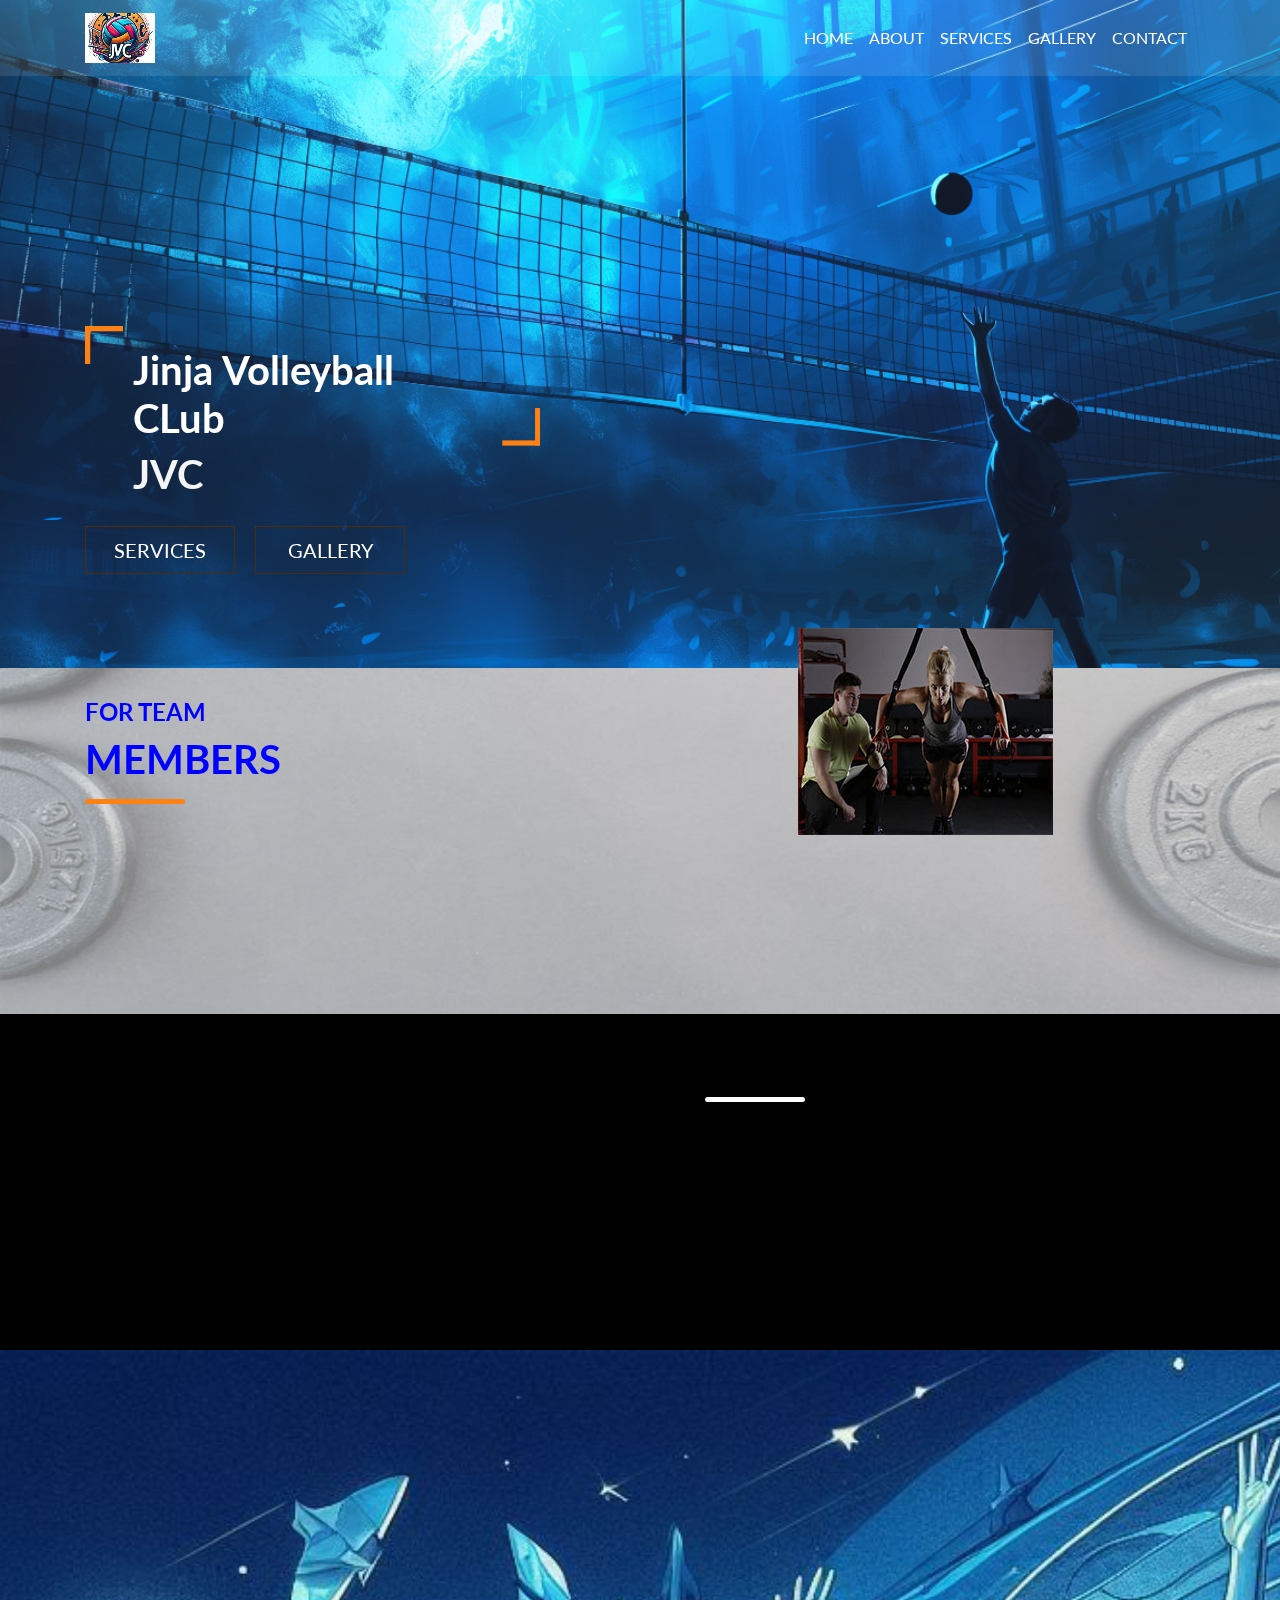
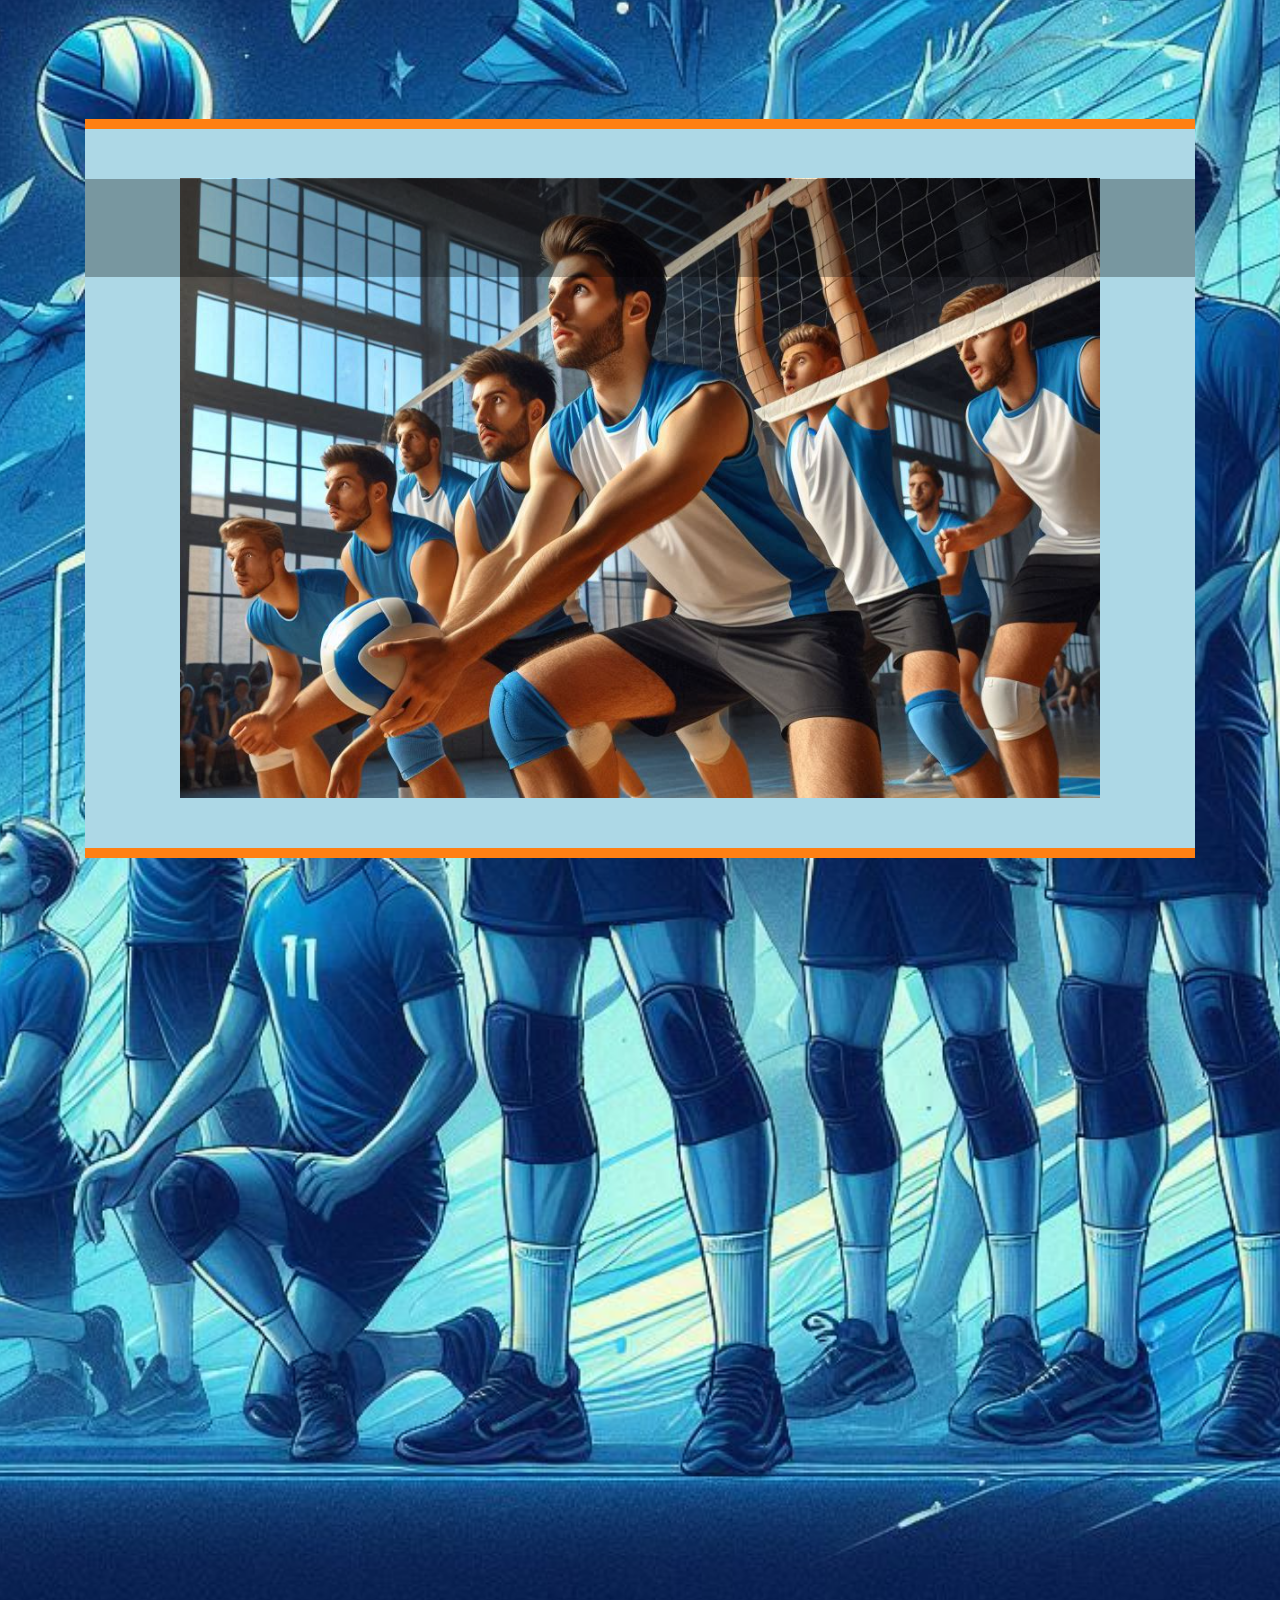
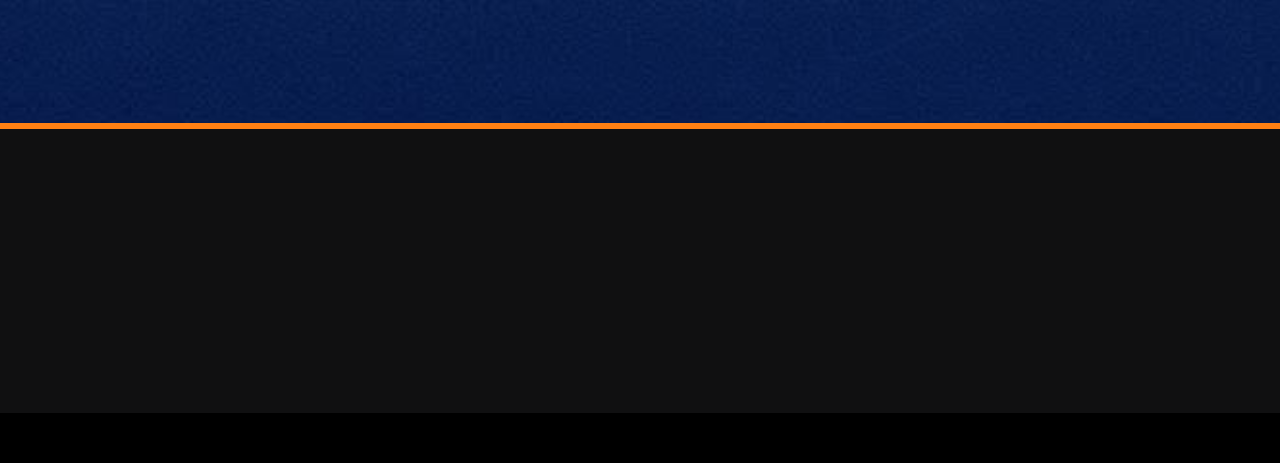
<file: index.html>
<!doctype html>
<!--
	Fox by FreeHTML5.co
	Twitter: https://twitter.com/fh5co
	Facebook: https://fb.com/fh5co
	URL: https://freehtml5.co
-->
<html lang="en">
<head>
  <!-- Required meta tags -->
  <meta charset="utf-8">
  <meta name="viewport" content="width=device-width, initial-scale=1, shrink-to-fit=no">
  <title>Jinja Volleyball Club</title>

  <!-- Bootstrap CSS -->
  <link href="css/animate.css" rel="stylesheet">
  <link rel="stylesheet" href="css/bootstrap.min.css" type="text/css">
  <link href="https://fonts.googleapis.com/css?family=Lato:300,400,700" rel="stylesheet">
  <link rel="stylesheet" href="css/style.css">
  <link href="https://cdnjs.cloudflare.com/ajax/libs/font-awesome/6.0.0-beta3/css/all.min.css" rel="stylesheet">

</head>
<body>
<div class="container-fluid pl-0 pr-0 bg-img clearfix parallax-window2" data-parallax="scroll" data-image-src="images/image-1500x600.jpg">
  <nav class="navbar navbar-expand-md navbar-dark">
    <div class="container"> 
      <!-- Brand --> 
      <a class="navbar-brand mr-auto" href="#"><img src="images/image-70x50.jpg" alt="Jinja Volleyball Team" /></a> 
      
      <!-- Toggler/collapsibe Button -->
      <button class="navbar-toggler" type="button" data-toggle="collapse" data-target="#collapsibleNavbar"> <span class="navbar-toggler-icon"></span> </button>
      
      <!-- Navbar links -->
      <div class="collapse navbar-collapse" id="collapsibleNavbar">
        <ul class="navbar-nav ml-auto">
          <li class="nav-item"> <a class="nav-link" href="#">Home</a> </li>
          <li class="nav-item"> <a class="nav-link" href="#about-us">About</a> </li>
          <li class="nav-item"> <a class="nav-link" href="services.html">Services</a> </li>
          <li class="nav-item"> <a class="nav-link" href="gallery.html">Gallery</a> </li>
          <li class="nav-item"> <a class="nav-link" href="contact.html">Contact</a> </li>

        </ul>

      </div>
    </div>
  </nav>
  <div class="container">
    <div class="fh5co-banner-text-box" style="color: blue;">
      <div class="quote-box pl-5 pr-5 wow bounceInRight">
        <h2> Jinja Volleyball CLub </h2>
        <h2 style="color: whitesmoke;">JVC</h2>
      </div>
      <a href="services.html" class="btn text-uppercase btn-outline-danger btn-lg mr-3 mb-3 wow bounceInUp"> SERVICES</a> <a href="gallery.html" class="btn text-uppercase btn-outline-danger btn-lg mb-3 wow bounceInDown"> GALLERY</a> </div>
  </div>
</div>
<div class="container-fluid fh5co-network">
  <div class="container">
    <div class="row">
      <div class="col-md-6">
        <h4 class="wow bounceInUp" style="color: blue;">FOR TEAM</h4>
        <h2 class="wow bounceInRight" style="color: blue;">MEMBERS</h2>
        <hr />
        <h5 class="wow bounceInLeft" style="color: blue;">JINJA VOLLEYBALL CLUB SUMMER 2024</h5>
        <p class="wow bounceInDown">
          The latest on Advanced Spike Techniques • Free Training Workshops • Nutrition Tips for Peak Performance • Strength and Conditioning for Volleyball Athletes • How to Set and Achieve Team Goals • Exploring Opportunities for Local and International Tournaments + MUCH MORE
        </p>
        
      </div>
      
      <div class="col-md-6">
        <figure class="wow bounceInDown"> <img src="images/about-img.jpg" alt="gym" class="img-fluid" /> </figure>
      </div>
    </div>
  </div>
</div>
<div id="about-us" class="container-fluid fh5co-about-us pl-0 pr-0 parallax-window" data-parallax="scroll" data-image-src="images/volleyball wallpaper in blue color.png">
  <div class="container">
    <div class="col-sm-6 offset-sm-6">
      <h2 class="wow bounceInLeft" data-wow-delay=".25s" style="color: blue;">ABOUT US</h2>
      <hr/>
      <p class="wow bounceInRight" data-wow-delay=".25s">Welcome to the official website of the Jinja Volleyball Club! Our team is dedicated to promoting the spirit of volleyball across Uganda, inspiring young athletes, and competing at the highest level. Our players are known for their resilience, teamwork, and commitment to excellence. Through rigorous training, we aim to push our limits, build camaraderie, and showcase Uganda's talent in both local and international arenas. Join us as we work hard, play passionately, and elevate Ugandan volleyball!
      </p>
      <button class="btn btn-lg btn-outline-danger d-inline-block text-center mx-auto wow bounceInDown" onclick="window.location.href='aboutus.html';">Learn More</button>  
  </div>
</div>

<style>
  .fh5co-content-box {
    background-image: url('images/volleyball team website wallpaper in blue color, 1920 x 1400.png'); /* Replace with your desired image path */
    background-size: cover; /* Ensures the image covers the entire div */
    background-repeat: no-repeat; /* Prevents tiling */
    background-position: center; /* Centers the image */
    padding: 20px; /* Optional: Adjust padding for better spacing */
  }
</style>
<div class="container-fluid fh5co-content-box">
  <div class="container">
    <div class="row">
      <div class="col-md-5 pr-0"><img src="images/rode-gym.jpg" alt="gym" class="img-fluid wow bounceInLeft" /> </div>
      <div class="col-md-7 pl-0">
        <div class="wow bounceInRight" data-wow-delay=".25s">
          <div class="card-img-overlay">
            <p style="color: blue;">
              "Incredible weekend at the Uganda Volleyball Championship! We met talented teams from across the country, pushed our limits, and strengthened our team spirit. 
              Huge thanks to our coaches and organizers for a well-planned event and for supporting our journey to success."
            </p> 
            
          </div>
          <img src="images/gym-girls.jpg" alt="girls in gym" class="img-fluid" /> </div>
      </div>
    </div>
    <div class="row trainers pl-0 pr-0" style="background-color: lightblue;">
      <div class="col-12 bg-50">
        <div class="quote-box2 wow bounceInDown" data-wow-delay=".25s">
          <h2 style="color: blue;"> TRAINERS </h2>
        </div>
      </div>
      <div class="col-md-6 pr-5 pl-5">
        <div class="card text-center wow bounceInLeft" data-wow-delay=".25s"> <img class="card-img-top rounded-circle img-fluid" src="images/trainers1.jpg" alt="Card image">
          <div class="card-body mb-5">
            <h4 class="card-title">COACH AKIIKI</h4>
            <p class="card-text">With over 10 years of coaching experience, Coach Akiiki is known for transforming players into top-performing athletes and inspiring teamwork on and off the court.</p>
             </div>
        </div>
      </div>
      <div class="col-md-6 pl-5 pr-5">
        <div class="card text-center wow bounceInRight" data-wow-delay=".25s"> <img class="card-img-top rounded-circle img-fluid" src="images/trainers2.jpg" alt="Card image">
          <div class="card-body mb-5">
            <h4 class="card-title">ASSISTANT COACH NABWIRE</h4>
            <p class="card-text">Assistant Coach Nabwire specializes in defensive techniques and fitness training, helping players stay agile and sharp on the court.</p>
            </div>
        </div>
      </div>
    </div>
    <div class="row gallery">
      <div class="col-md-4">
        <div class="card">
          <!-- <div class="card-body mb-4 wow bounceInLeft" data-wow-delay=".25s">
            <h4 class="card-title">CAPTAIN OMONDI</h4>
            <p class="card-text">A key player with powerful serves and precision spikes, Captain Omondi leads the team with passion and dedication.</p>
          </div> -->
          <div class="card-body mb-4 wow bounceInLeft" data-wow-delay=".25s" style="background-color: blue; color: white; padding: 20px; border-radius: 8px;">
            <h4 class="card-title">CAPTAIN OMONDI</h4>
            <p class="card-text">A key player with powerful serves and precision spikes, Captain Omondi leads the team with passion and dedication.</p>
          </div>
          <img class="card-img-top img-fluid wow bounceInRight" data-wow-delay=".25s" src="images/g1.jpg" alt="Card image"> </div>
      </div>


      <div class="col-md-4">
        <div class="card"> <img class="card-img-top img-fluid wow bounceInUp" data-wow-delay=".25s" src="images/g2.jpg" alt="Card image">
          <div class="card-body mt-4 wow bounceInDown" data-wow-delay=".25s" style="background-color: blue; color: white; padding: 20px; border-radius: 8px;" >
            <h4 class="card-title">MID-BLOCKER NAKIBUUKA</h4>
            <p class="card-text">Known for her strong defense, Nakibuuka is a formidable blocker who stops opponents in their tracks.</p>
              </div>
        </div>
      </div>
      <div class="col-md-4">
        <div class="card">
          <div class="card-body mb-4 wow bounceInRight" data-wow-delay=".25s" style="background-color: blue; color: white; padding: 20px; border-radius: 8px;">
            <h4 class="card-title">SETTER MUSOKE</h4>
            <p class="card-text">Musoke has an eye for strategic plays and perfectly timed sets, making him a crucial playmaker on the team.</p>
           </div>
          <img class="card-img-top img-fluid wow bounceInLeft" data-wow-delay=".25s" src="images/g3.jpg" alt="Card image"> </div>
      </div>
    </div>
  </div>
</div>

<!-- Footer Section -->
<footer class="container-fluid">
  <div class="container">
    <div class="row">
      <div class="col-md-3 footer1 d-flex wow bounceInLeft" data-wow-delay=".25s">
        <div class="d-flex flex-wrap align-content-center">
          <a href="#"><img src="images/logo.png" alt="logo" /></a>
          <p>Lorem ipsum dolor sit amet, consectetuer adipiscing elit. Aenean commodo dolor. Ae</p>
          <p>&copy; 2024 Uganda Thunder Volleyball Team. All rights reserved.</p>
        </div>
      </div>
      
      <div class="col-md-3 footer3 wow bounceInRight" data-wow-delay=".25s">
        <h5>ADDRESS</h5>
        <p>Lorem ipsum dolor sit amet, consectetuer adipiscing elit.</p>
        <h5>PHONE</h5>
        <p>253232323232</p>
        <h5>EMAIL</h5>
        <p>email@example.com</p>
        <div class="social-links">


        </div>
      </div>
    </div>
  </div>
</footer>


<!-- Optional JavaScript --> 
<!-- jQuery first, then Bootstrap JS, ... -->

<script src="js/jquery.min.js"></script>
<script src="js/bootstrap.min.js"></script>
<script src="js/parallax.js"></script>
<script src="js/wow.js"></script>
<script src="js/main.js"></script>

</body>
</html>
</file>
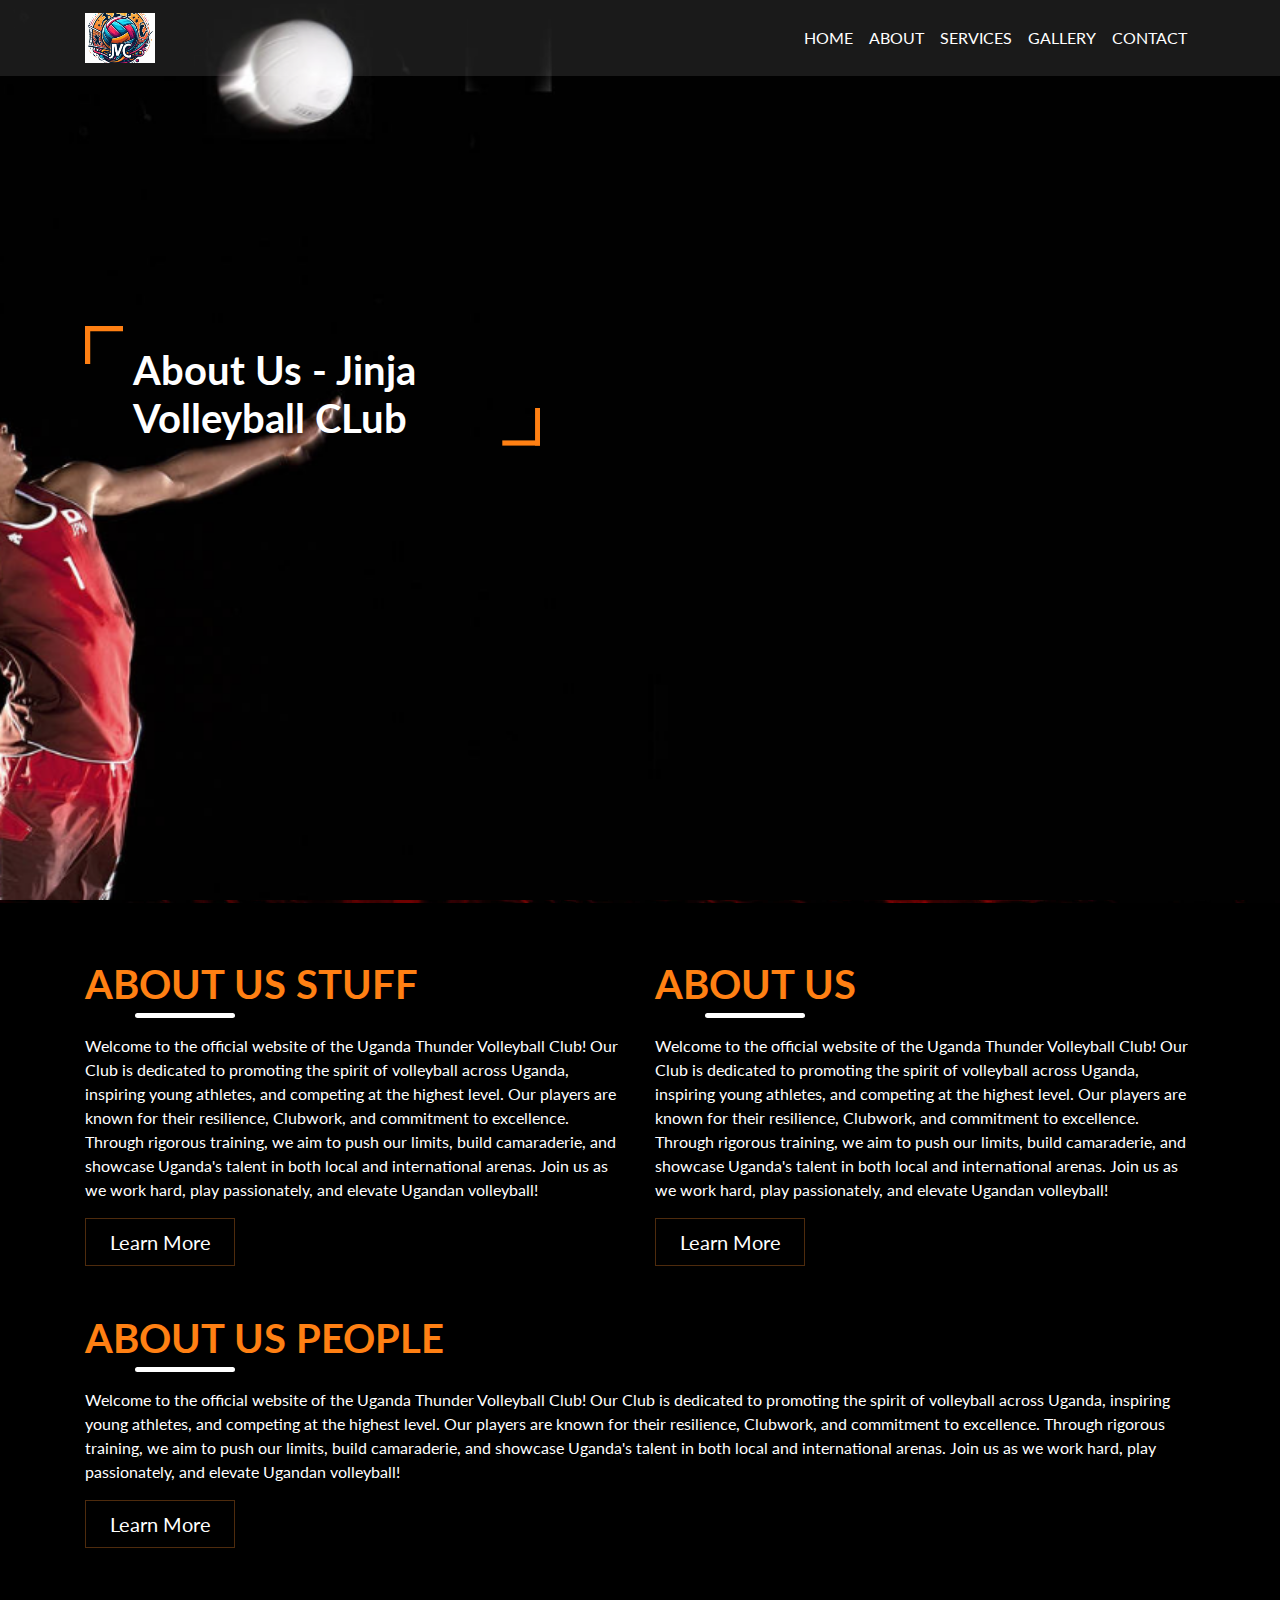
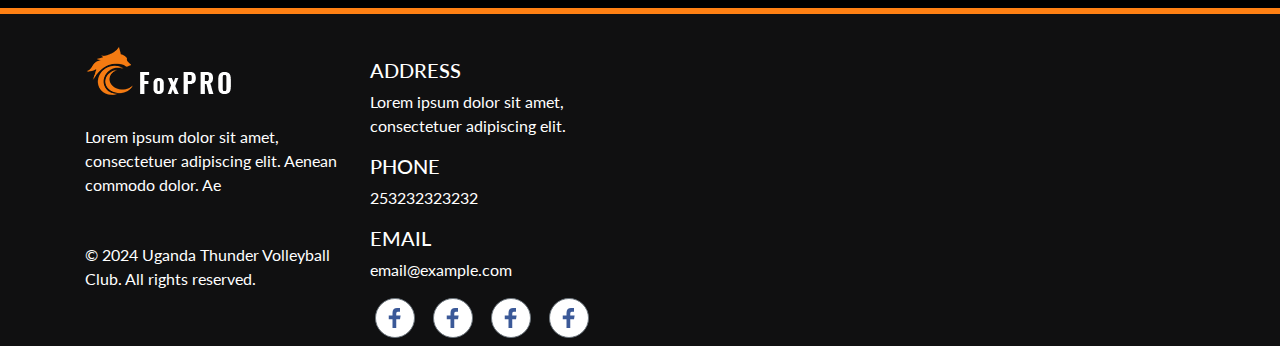
<file: aboutus.html>
<!doctype html>
<html lang="en">
<head>
  <!-- Required meta tags -->
  <meta charset="utf-8">
  <meta name="viewport" content="width=device-width, initial-scale=1, shrink-to-fit=no">
  <title>About Us - Jinja Volleyball CLub</title>

  <!-- Bootstrap CSS -->
  <link href="css/animate.css" rel="stylesheet">
  <link rel="stylesheet" href="css/bootstrap.min.css" type="text/css">
  <link href="https://fonts.googleapis.com/css?family=Lato:300,400,700" rel="stylesheet">
  <link rel="stylesheet" href="css/style.css">
  <style>
    /* Background image for the about us section */
    .parallax-window2 {
      background-image: url('images/banner2.jpg');
      background-size: cover;
      background-position: center;
      background-attachment: fixed;
      height: 100vh; /* Adjust height as needed */
    }
  </style>
</head>
<body>
  <div class="container-fluid pl-0 pr-0 bg-img clearfix parallax-window2" data-parallax="scroll" data-image-src="images/banner2.jpg">
    <nav class="navbar navbar-expand-md navbar-dark">
      <div class="container"> 
        <!-- Brand --> 
        <a class="navbar-brand mr-auto" href="#"><img src="images/image-70x50.jpg" alt="Jinja Volleyball Club" /></a> 
        
        <!-- Toggler/collapsibe Button -->
        <button class="navbar-toggler" type="button" data-toggle="collapse" data-target="#collapsibleNavbar"> <span class="navbar-toggler-icon"></span> </button>
        
        <!-- Navbar links -->
        <div class="collapse navbar-collapse" id="collapsibleNavbar">
          <ul class="navbar-nav ml-auto">
            <li class="nav-item"> <a class="nav-link" href="index.html">Home</a> </li>
            <li class="nav-item"> <a class="nav-link" href="aboutus.html">About</a> </li>
            <li class="nav-item"> <a class="nav-link" href="services.html">Services</a> </li>
            <li class="nav-item"> <a class="nav-link" href="gallery.html">Gallery</a> </li>
            <li class="nav-item"> <a class="nav-link" href="contact.html">Contact</a> </li>
          </ul>
        </div>
      </div>
    </nav>
    <div class="container">
      <div class="fh5co-banner-text-box">
        <div class="quote-box pl-5 pr-5 wow bounceInRight">
          <h2>About Us - Jinja Volleyball CLub</h2>
        </div>
      </div>
    </div>
  </div>

  <!-- About Us Section -->
  <div id="about-us" class="container-fluid fh5co-about-us pl-0 pr-0 parallax-window">
    <div class="container">
      <div class="row">
        <!-- Left Side: ABOUT US STUFF -->
        <div class="col-md-6">
          <h2 class="wow bounceInLeft" data-wow-delay=".25s">ABOUT US STUFF</h2>
          <hr />
          <p class="wow bounceInRight" data-wow-delay=".25s">
            Welcome to the official website of the Uganda Thunder Volleyball Club! Our Club is dedicated to promoting the spirit of volleyball across Uganda, inspiring young athletes, and competing at the highest level. Our players are known for their resilience, Clubwork, and commitment to excellence. Through rigorous training, we aim to push our limits, build camaraderie, and showcase Uganda's talent in both local and international arenas. Join us as we work hard, play passionately, and elevate Ugandan volleyball!
          </p>
          <a class="btn btn-lg btn-outline-danger d-inline-block text-center mx-auto wow bounceInDown">Learn More</a> 
        </div>

        <!-- Right Side: ABOUT US -->
        <div class="col-md-6">
          <h2 class="wow bounceInLeft" data-wow-delay=".25s">ABOUT US</h2>
          <hr />
          <p class="wow bounceInRight" data-wow-delay=".25s">
            Welcome to the official website of the Uganda Thunder Volleyball Club! Our Club is dedicated to promoting the spirit of volleyball across Uganda, inspiring young athletes, and competing at the highest level. Our players are known for their resilience, Clubwork, and commitment to excellence. Through rigorous training, we aim to push our limits, build camaraderie, and showcase Uganda's talent in both local and international arenas. Join us as we work hard, play passionately, and elevate Ugandan volleyball!
          </p>
          <a class="btn btn-lg btn-outline-danger d-inline-block text-center mx-auto wow bounceInDown">Learn More</a> 
        </div>
      </div>

      <!-- ABOUT US PEOPLE Section Below -->
      <div class="row mt-5">
        <div class="col-md-12">
          <h2 class="wow bounceInLeft" data-wow-delay=".25s">ABOUT US PEOPLE</h2>
          <hr />
          <p class="wow bounceInRight" data-wow-delay=".25s">
            Welcome to the official website of the Uganda Thunder Volleyball Club! Our Club is dedicated to promoting the spirit of volleyball across Uganda, inspiring young athletes, and competing at the highest level. Our players are known for their resilience, Clubwork, and commitment to excellence. Through rigorous training, we aim to push our limits, build camaraderie, and showcase Uganda's talent in both local and international arenas. Join us as we work hard, play passionately, and elevate Ugandan volleyball!
          </p>
          <a class="btn btn-lg btn-outline-danger d-inline-block text-center mx-auto wow bounceInDown">Learn More</a> 
        </div>
      </div>
    </div>
  </div>

  <style>
    /* Apply background image to the about-us section */
    #about-us {
      background-image: url('images/volleyball-6dvotamb3ddiy7qw.jpg');
      background-size: cover;
      background-position: center;
      background-attachment: fixed;
      padding: 60px 0;
    }
  </style>

<!-- Footer Section -->
<footer class="container-fluid">
  <div class="container">
    <div class="row">
      <div class="col-md-3 footer1 d-flex wow bounceInLeft" data-wow-delay=".25s">
        <div class="d-flex flex-wrap align-content-center">
          <a href="#"><img src="images/logo.png" alt="logo" /></a>
          <p>Lorem ipsum dolor sit amet, consectetuer adipiscing elit. Aenean commodo dolor. Ae</p>
          <p>&copy; 2024 Uganda Thunder Volleyball Club. All rights reserved.</p>
        </div>
      </div>
      
      <div class="col-md-3 footer3 wow bounceInRight" data-wow-delay=".25s">
        <h5>ADDRESS</h5>
        <p>Lorem ipsum dolor sit amet, consectetuer adipiscing elit.</p>
        <h5>PHONE</h5>
        <p>253232323232</p>
        <h5>EMAIL</h5>
        <p>email@example.com</p>
        <div class="social-links">
          <ul class="nav nav-item">
            <li><a href="https://www.facebook.com/fh5co" class="btn btn-secondary mr-1 mb-2"><img src="images/facebook.png" alt="facebook" /></a></li>
            <li><a href="#" class="btn btn-secondary mr-1 ml-1 mb-2"><img src="images/facebook.png" alt="facebook" /></a></li>
            <li><a href="#" class="btn btn-secondary mr-1 ml-1 mb-2"><img src="images/facebook.png" alt="facebook" /></a></li>
            <li><a href="#" class="btn btn-secondary ml-1 mb-2"><img src="images/facebook.png" alt="facebook" /></a></li>
          </ul>
        </div>
      </div>
    </div>
  </div>
</footer>

  <!-- Optional JavaScript -->
  <script src="js/bootstrap.min.js"></script>
</body>
</html>
</file>
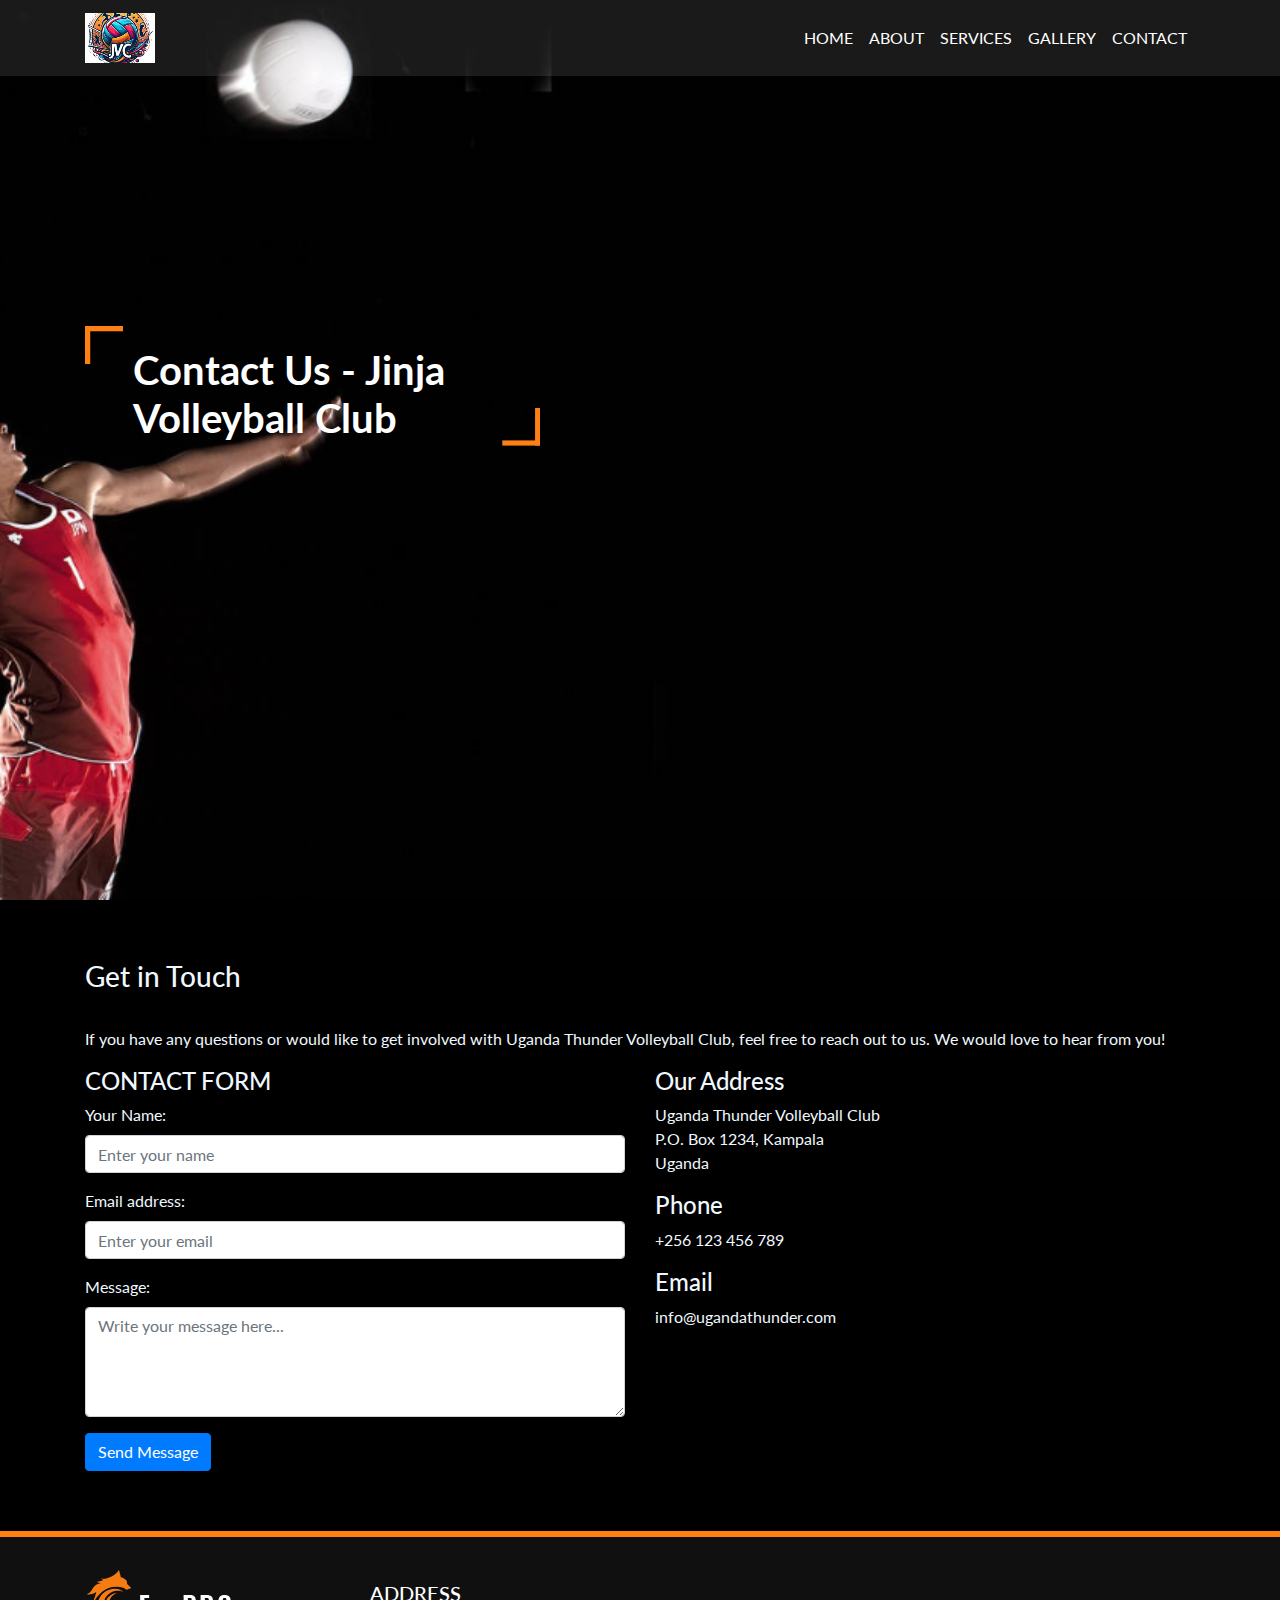
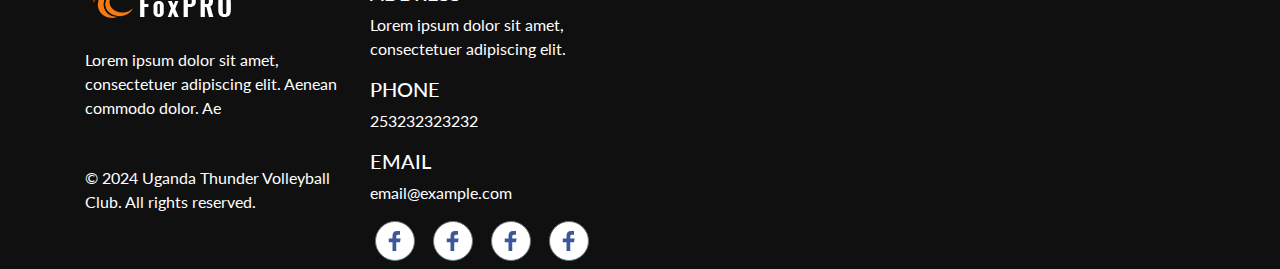
<file: contact.html>
<!doctype html>
<html lang="en">
<head>
  <!-- Required meta tags -->
  <meta charset="utf-8">
  <meta name="viewport" content="width=device-width, initial-scale=1, shrink-to-fit=no">
  <title>Contact Us - Jinja Volleyball Club</title>

  <!-- Bootstrap CSS -->
  <link href="css/animate.css" rel="stylesheet">
  <link rel="stylesheet" href="css/bootstrap.min.css" type="text/css">
  <link href="https://fonts.googleapis.com/css?family=Lato:300,400,700" rel="stylesheet">
  <link rel="stylesheet" href="css/style.css">
  <style>
    /* Background image for the contact section */
    .parallax-window3 {
      background-image: url('images/banner2.jpg');
      background-size: cover;
      background-position: center;
      background-attachment: fixed;
      height: 100vh;
    }
  </style>
</head>
<body>
  <div class="container-fluid pl-0 pr-0 bg-img clearfix parallax-window3" data-parallax="scroll" data-image-src="images/contact-banner.jpg">
    <nav class="navbar navbar-expand-md navbar-dark">
      <div class="container"> 
        <a class="navbar-brand mr-auto" href="#"><img src="images/image-70x50.jpg" alt="Jinja Volleyball Club" /></a> 
        <button class="navbar-toggler" type="button" data-toggle="collapse" data-target="#collapsibleNavbar"> <span class="navbar-toggler-icon"></span> </button>
        <div class="collapse navbar-collapse" id="collapsibleNavbar">
          <ul class="navbar-nav ml-auto">
            <li class="nav-item"> <a class="nav-link" href="index.html">Home</a> </li>
            <li class="nav-item"> <a class="nav-link" href="about-us.html">About</a> </li>
            <li class="nav-item"> <a class="nav-link" href="services.html">Services</a> </li>
            <li class="nav-item"> <a class="nav-link" href="gallery.html">Gallery</a> </li>
            <li class="nav-item"> <a class="nav-link" href="contact.html">Contact</a> </li>
          </ul>
        </div>
      </div>
    </nav>
    <div class="container">
      <div class="fh5co-banner-text-box">
        <div class="quote-box pl-5 pr-5 wow bounceInRight">
          <h2>Contact Us - Jinja Volleyball Club</h2>
        </div>
      </div>
    </div>
  </div>

  <!-- Contact Section -->
  <div id="contact" class="container-fluid">
    <div class="container">
      <div class="row">
        <div class="col-md-12">
          <h3 class="wow bounceInLeft" data-wow-delay=".25s">Get in Touch</h3>
          <hr />
          <p class="wow bounceInRight" data-wow-delay=".25s">
            If you have any questions or would like to get involved with Uganda Thunder Volleyball Club, feel free to reach out to us. We would love to hear from you!
          </p>
        </div>
      </div>

      <div class="row">
        <div class="col-md-6">
          <h4 class="wow bounceInLeft" data-wow-delay=".25s">CONTACT FORM</h4>
          <form>
            <div class="form-group wow bounceInRight" data-wow-delay=".25s">
              <label for="name">Your Name:</label>
              <input type="text" class="form-control" id="name" placeholder="Enter your name">
            </div>
            <div class="form-group wow bounceInRight" data-wow-delay=".25s">
              <label for="email">Email address:</label>
              <input type="email" class="form-control" id="email" placeholder="Enter your email">
            </div>
            <div class="form-group wow bounceInRight" data-wow-delay=".25s">
              <label for="message">Message:</label>
              <textarea class="form-control" id="message" rows="4" placeholder="Write your message here..."></textarea>
            </div>
            <button type="submit" class="btn btn-primary">Send Message</button>
          </form>
        </div>

        <div class="col-md-6">
          <h4 class="wow bounceInLeft" data-wow-delay=".25s">Our Address</h4>
          <p class="wow bounceInRight" data-wow-delay=".25s">
            Uganda Thunder Volleyball Club<br />
            P.O. Box 1234, Kampala<br />
            Uganda
          </p>
          <h4 class="wow bounceInLeft" data-wow-delay=".25s">Phone</h4>
          <p class="wow bounceInRight" data-wow-delay=".25s">
            +256 123 456 789
          </p>
          <h4 class="wow bounceInLeft" data-wow-delay=".25s">Email</h4>
          <p class="wow bounceInRight" data-wow-delay=".25s">
            info@ugandathunder.com
          </p>
        </div>
      </div>
    </div>
  </div>

  <style>
    /* Apply background image to the about-us section */
    #contact {
      background-image: url('images/volleyball-6dvotamb3ddiy7qw.jpg');
      background-size: cover;
      background-position: center;
      background-attachment: fixed;
      padding: 60px 0;
      color: aliceblue;
    }
  </style>

  <!-- Footer Section -->
  <footer class="container-fluid">
    <div class="container">
      <div class="row">
        <div class="col-md-3 footer1 d-flex wow bounceInLeft" data-wow-delay=".25s">
          <div class="d-flex flex-wrap align-content-center">
            <a href="#"><img src="images/logo.png" alt="logo" /></a>
            <p>Lorem ipsum dolor sit amet, consectetuer adipiscing elit. Aenean commodo dolor. Ae</p>
            <p>&copy; 2024 Uganda Thunder Volleyball Club. All rights reserved.</p>
          </div>
        </div>
        
        <div class="col-md-3 footer3 wow bounceInRight" data-wow-delay=".25s">
          <h5>ADDRESS</h5>
          <p>Lorem ipsum dolor sit amet, consectetuer adipiscing elit.</p>
          <h5>PHONE</h5>
          <p>253232323232</p>
          <h5>EMAIL</h5>
          <p>email@example.com</p>
          <div class="social-links">
            <ul class="nav nav-item">
              <li><a href="https://www.facebook.com/fh5co" class="btn btn-secondary mr-1 mb-2"><img src="images/facebook.png" alt="facebook" /></a></li>
              <li><a href="#" class="btn btn-secondary mr-1 ml-1 mb-2"><img src="images/facebook.png" alt="facebook" /></a></li>
              <li><a href="#" class="btn btn-secondary mr-1 ml-1 mb-2"><img src="images/facebook.png" alt="facebook" /></a></li>
              <li><a href="#" class="btn btn-secondary ml-1 mb-2"><img src="images/facebook.png" alt="facebook" /></a></li>
            </ul>
          </div>
        </div>
      </div>
    </div>
  </footer>

  <!-- Optional JavaScript -->
  <script src="js/bootstrap.min.js"></script>
</body>
</html>
</file>
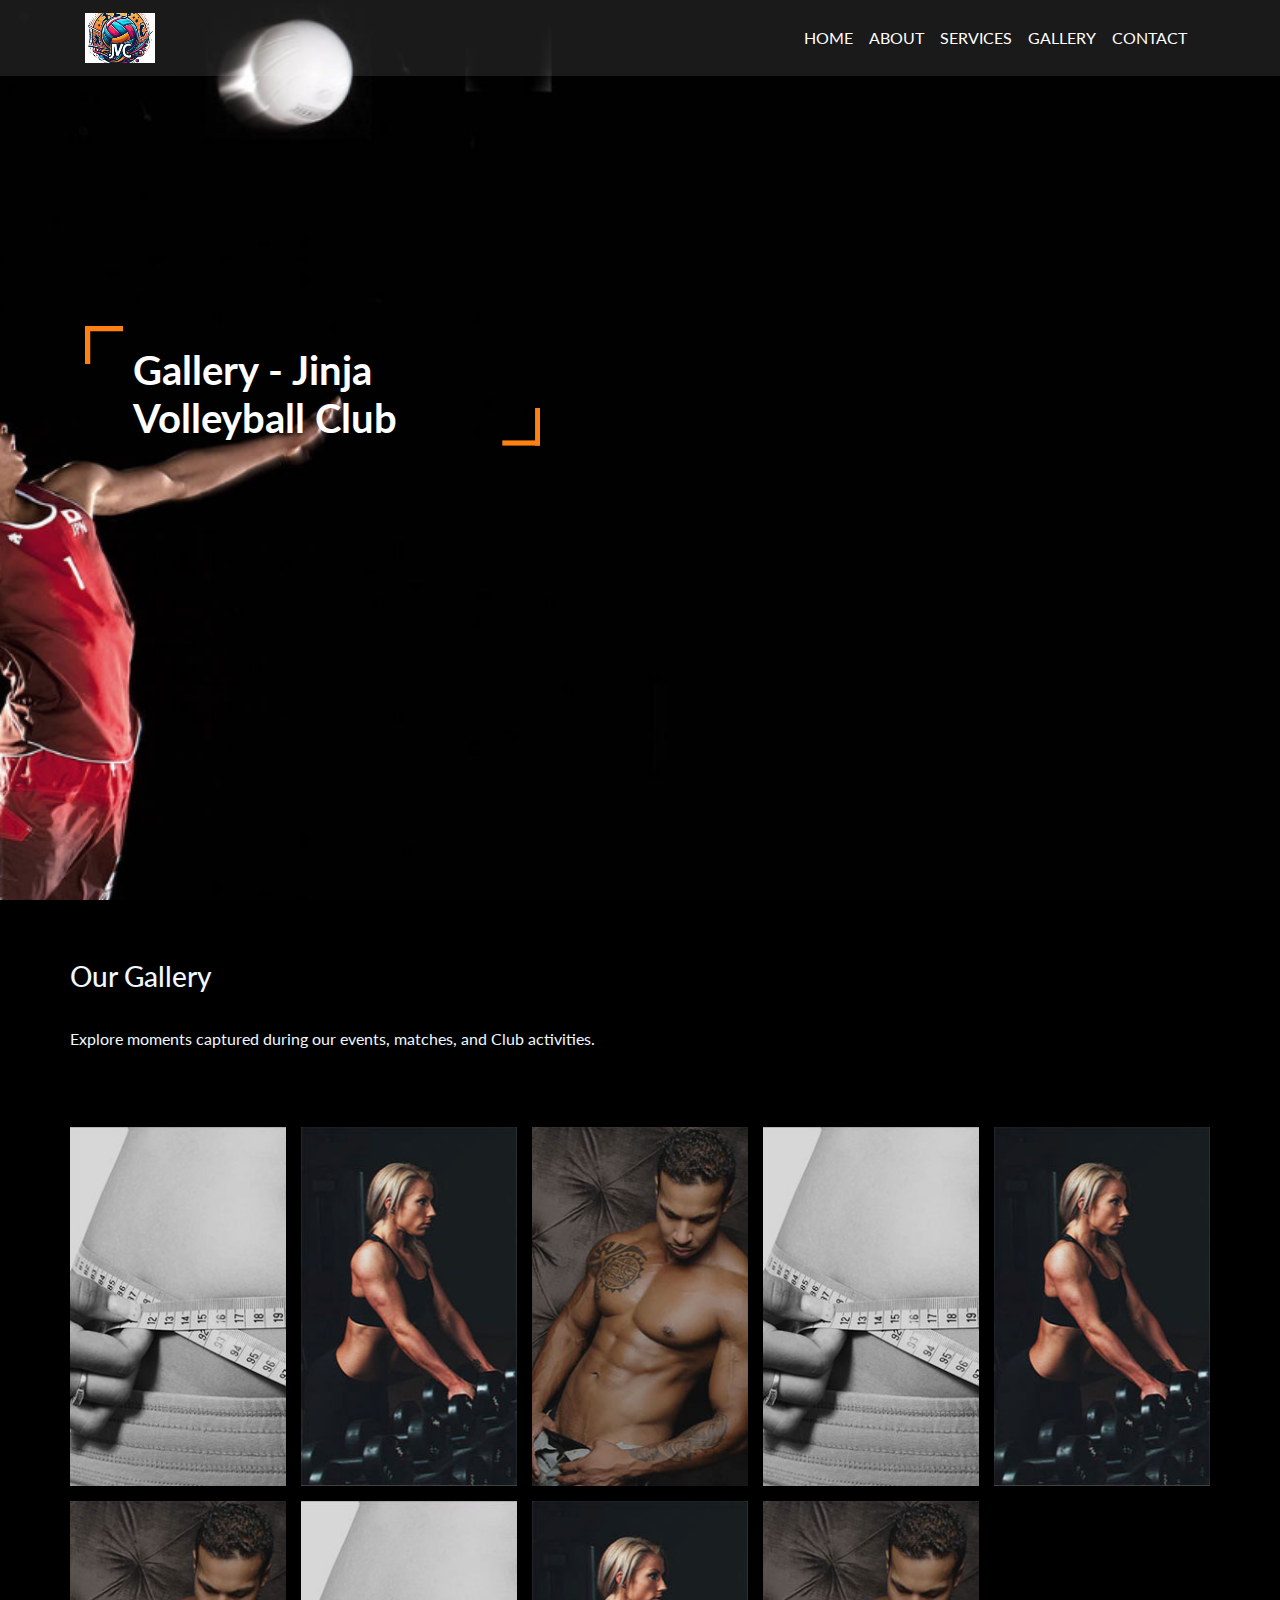
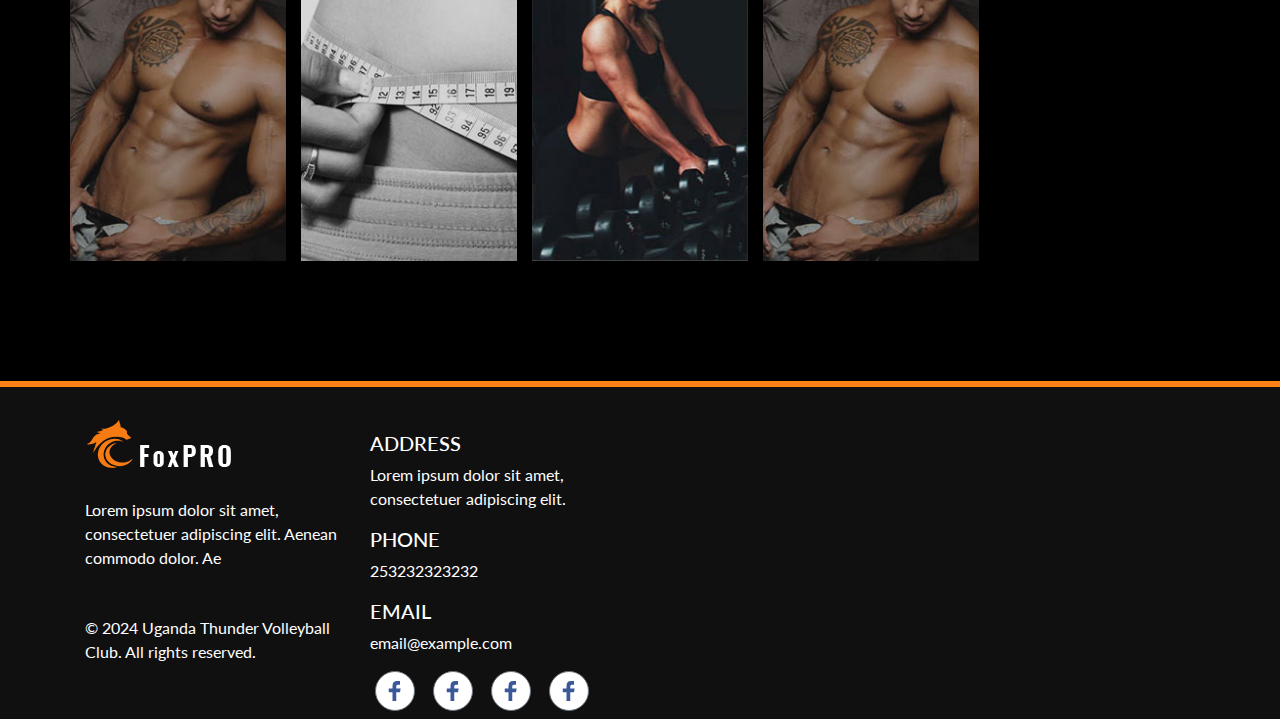
<file: gallery.html>
<!doctype html> 
<html lang="en">
<head>
  <!-- Required meta tags -->
  <meta charset="utf-8">
  <meta name="viewport" content="width=device-width, initial-scale=1, shrink-to-fit=no">
  <title>Gallery - Jinja Volleyball Club</title>

  <!-- Bootstrap CSS -->
  <link href="css/animate.css" rel="stylesheet">
  <link rel="stylesheet" href="css/bootstrap.min.css" type="text/css">
  <link href="https://fonts.googleapis.com/css?family=Lato:300,400,700" rel="stylesheet">
  <link rel="stylesheet" href="css/style.css">
  <style>
    /* Background for the gallery section */
    .parallax-window3 {
      background-image: url('images/banner2.jpg');
      background-size: cover;
      background-position: center;
      background-attachment: fixed;
      height: 100vh;
      color: aliceblue;
    }
    /* Gallery styling */
    .gallery {
      display: grid;
      grid-template-columns: repeat(auto-fill, minmax(200px, 1fr));
      gap: 15px;
      padding: 60px 0;
      color: aliceblue;
    }
    .gallery img {
      width: 100%;
      height: auto;
      transition: transform 0.2s;
      cursor: pointer;
    }
    .gallery img:hover {
      transform: scale(1.05);
    }

    /* Lightbox (Modal) styling */
    .modal {
      display: none;
      position: fixed;
      z-index: 999;
      padding-top: 100px;
      left: 0;
      top: 0;
      width: 100%;
      height: 100%;
      overflow: auto;
      background-color: rgba(0, 0, 0, 0.9);
    }
    .modal-content {
      margin: auto;
      display: block;
      width: 50%;
      max-width: 400px;
    }
    .modal-caption {
      text-align: center;
      color: #ccc;
      padding: 10px 0;
    }
    .close {
      position: absolute;
      top: 20px;
      right: 30px;
      color: #f1f1f1;
      font-size: 40px;
      font-weight: bold;
      cursor: pointer;
    }
  </style>
</head>
<body>
  <div class="container-fluid pl-0 pr-0 bg-img clearfix parallax-window3" data-parallax="scroll" data-image-src="images/banner2.jpg">
    <nav class="navbar navbar-expand-md navbar-dark">
      <div class="container"> 
        <a class="navbar-brand mr-auto" href="#"><img src="images/image-70x50.jpg" alt="Jinja Volleyball Club" /></a> 
        <button class="navbar-toggler" type="button" data-toggle="collapse" data-target="#collapsibleNavbar"> 
          <span class="navbar-toggler-icon"></span> 
        </button>
        <div class="collapse navbar-collapse" id="collapsibleNavbar">
          <ul class="navbar-nav ml-auto">
            <li class="nav-item"> <a class="nav-link" href="index.html">Home</a> </li>
            <li class="nav-item"> <a class="nav-link" href="about-us.html">About</a> </li>
            <li class="nav-item"> <a class="nav-link" href="services.html">Services</a> </li>
            <li class="nav-item"> <a class="nav-link" href="gallery.html">Gallery</a> </li>
            <li class="nav-item"> <a class="nav-link" href="contact.html">Contact</a> </li>
          </ul>
        </div>
      </div>
    </nav>
    <div class="container">
      <div class="fh5co-banner-text-box">
        <div class="quote-box pl-5 pr-5 wow bounceInRight">
          <h2>Gallery - Jinja Volleyball Club</h2>
        </div>
      </div>
    </div>
  </div>

  <style>
    /* Apply background image to the about-us section */
    #gallery {
      background-image: url('images/volleyball-6dvotamb3ddiy7qw.jpg');
      background-size: cover;
      background-position: center;
      background-attachment: fixed;
      padding: 60px 0;
    }
  </style>

  <!-- Gallery Section -->
  <div id="gallery" class="container">
    <div class="row">
      <div class="col-md-12">
        <h3 class="wow bounceInLeft" data-wow-delay=".25s" style="color: aliceblue;">Our Gallery</h3>
        <hr />
        <p class="wow bounceInRight" data-wow-delay=".25s" style="color: aliceblue;">
          Explore moments captured during our events, matches, and Club activities.
        </p>
      </div>
    </div>
    <div class="gallery">
      <img src="images/g1.jpg" alt="Gallery Image 1" class="gallery-img">
      <img src="images/g2.jpg" alt="Gallery Image 2" class="gallery-img">
      <img src="images/g3.jpg" alt="Gallery Image 3" class="gallery-img">
      <img src="images/g1.jpg" alt="Gallery Image 1" class="gallery-img">
      <img src="images/g2.jpg" alt="Gallery Image 2" class="gallery-img">
      <img src="images/g3.jpg" alt="Gallery Image 3" class="gallery-img">
      <img src="images/g1.jpg" alt="Gallery Image 1" class="gallery-img">
      <img src="images/g2.jpg" alt="Gallery Image 2" class="gallery-img">
      <img src="images/g3.jpg" alt="Gallery Image 3" class="gallery-img">
      <!-- Add more images as needed -->
    </div>
  </div>

  <!-- Lightbox Modal -->
  <div id="imageModal" class="modal">
    <span class="close">&times;</span>
    <img class="modal-content" id="modalImage">
    <div id="modalCaption" class="modal-caption"></div>
  </div>

 <!-- Footer Section -->
 <footer class="container-fluid">
  <div class="container">
    <div class="row">
      <div class="col-md-3 footer1 d-flex wow bounceInLeft" data-wow-delay=".25s">
        <div class="d-flex flex-wrap align-content-center">
          <a href="#"><img src="images/logo.png" alt="logo" /></a>
          <p>Lorem ipsum dolor sit amet, consectetuer adipiscing elit. Aenean commodo dolor. Ae</p>
          <p>&copy; 2024 Uganda Thunder Volleyball Club. All rights reserved.</p>
        </div>
      </div>
      
      <div class="col-md-3 footer3 wow bounceInRight" data-wow-delay=".25s">
        <h5>ADDRESS</h5>
        <p>Lorem ipsum dolor sit amet, consectetuer adipiscing elit.</p>
        <h5>PHONE</h5>
        <p>253232323232</p>
        <h5>EMAIL</h5>
        <p>email@example.com</p>
        <div class="social-links">
          <ul class="nav nav-item">
            <li><a href="https://www.facebook.com/fh5co" class="btn btn-secondary mr-1 mb-2"><img src="images/facebook.png" alt="facebook" /></a></li>
            <li><a href="#" class="btn btn-secondary mr-1 ml-1 mb-2"><img src="images/facebook.png" alt="facebook" /></a></li>
            <li><a href="#" class="btn btn-secondary mr-1 ml-1 mb-2"><img src="images/facebook.png" alt="facebook" /></a></li>
            <li><a href="#" class="btn btn-secondary ml-1 mb-2"><img src="images/facebook.png" alt="facebook" /></a></li>
          </ul>
        </div>
      </div>
    </div>
  </div>
</footer>

  <!-- JavaScript for Lightbox Functionality -->
  <script>
    // Get the modal
    var modal = document.getElementById("imageModal");

    // Get the modal image and caption text
    var modalImg = document.getElementById("modalImage");
    var captionText = document.getElementById("modalCaption");

    // Get all images in the gallery and add an onclick event
    var galleryImages = document.querySelectorAll('.gallery-img');

    galleryImages.forEach(function (img) {
      img.onclick = function () {
        modal.style.display = "block";
        modalImg.src = this.src;
        captionText.innerHTML = this.alt;
      }
    });

    // Get the <span> element that closes the modal
    var span = document.getElementsByClassName("close")[0];

    // When the user clicks on <span> (x), close the modal
    span.onclick = function () {
      modal.style.display = "none";
    }
  </script>

  <!-- Optional JavaScript -->
  <script src="js/bootstrap.min.js"></script>
</body>
</html>
</file>
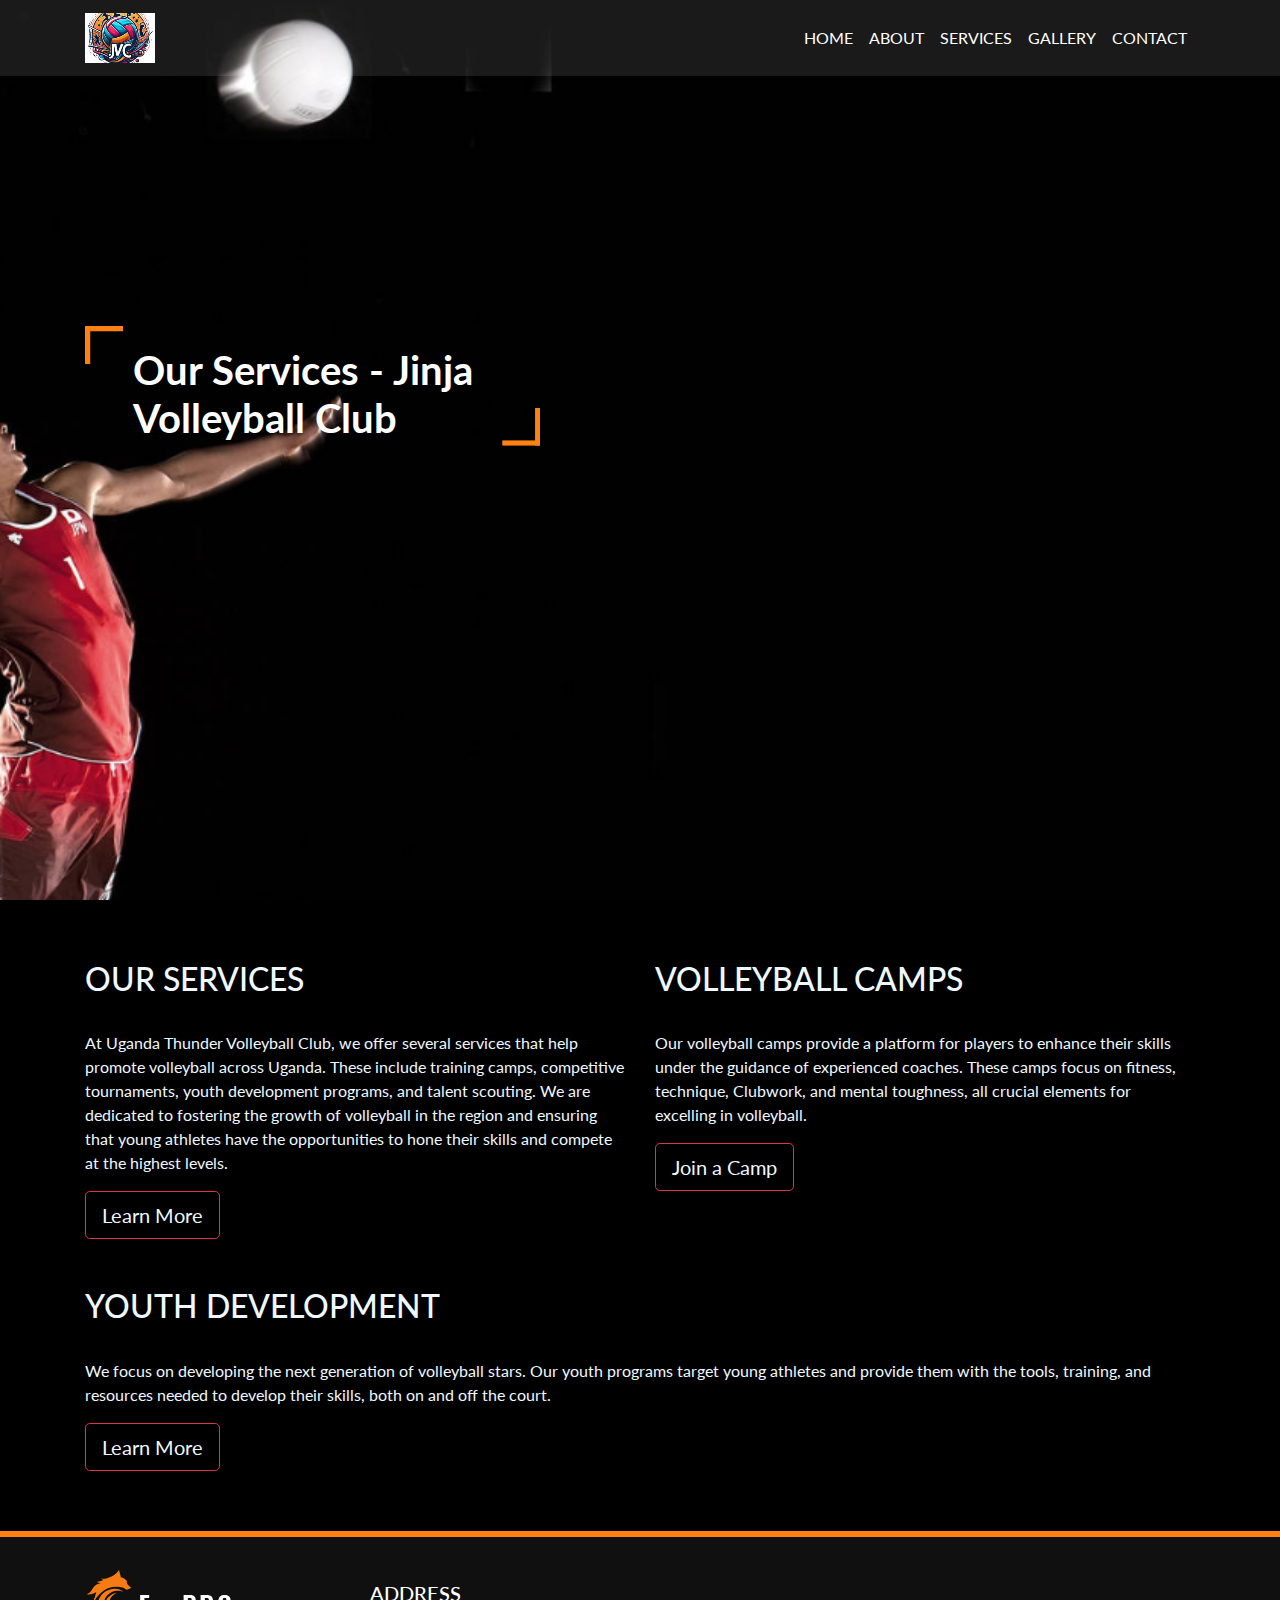
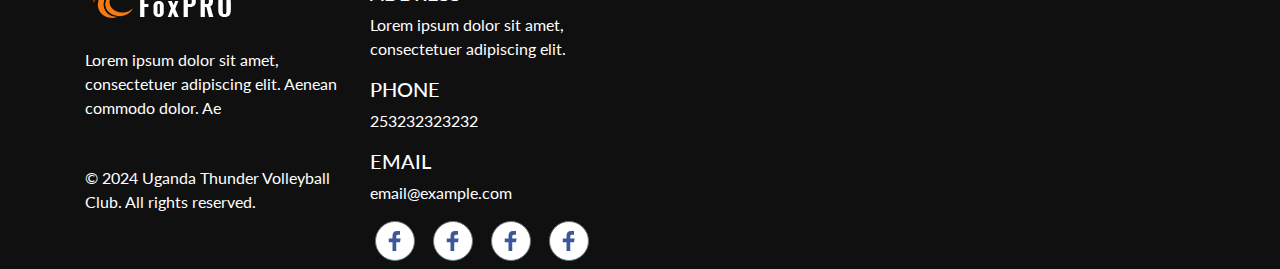
<file: services.html>
<!doctype html>
<html lang="en">
<head>
  <!-- Required meta tags -->
  <meta charset="utf-8">
  <meta name="viewport" content="width=device-width, initial-scale=1, shrink-to-fit=no">
  <title>Services - Jinja Volleyball Club</title>

  <!-- Bootstrap CSS -->
  <link href="css/animate.css" rel="stylesheet">
  <link rel="stylesheet" href="css/bootstrap.min.css" type="text/css">
  <link href="https://fonts.googleapis.com/css?family=Lato:300,400,700" rel="stylesheet">
  <link rel="stylesheet" href="css/style.css">
  <style>
    /* Background image for the services section */
    .parallax-window2 {
      background-image: url('images/banner2.jpg');
      background-size: cover;
      background-position: center;
      background-attachment: fixed;
      height: 100vh;
    }
  </style>
</head>
<body>
  <div class="container-fluid pl-0 pr-0 bg-img clearfix parallax-window2" data-parallax="scroll" data-image-src="images/banner2.jpg">
    <nav class="navbar navbar-expand-md navbar-dark">
      <div class="container"> 
        <a class="navbar-brand mr-auto" href="#"><img src="images/image-70x50.jpg" alt="Jinja Volleyball Club" /></a> 
        <button class="navbar-toggler" type="button" data-toggle="collapse" data-target="#collapsibleNavbar"> <span class="navbar-toggler-icon"></span> </button>
        <div class="collapse navbar-collapse" id="collapsibleNavbar">
          <ul class="navbar-nav ml-auto">
            <li class="nav-item"> <a class="nav-link" href="index.html">Home</a> </li>
            <li class="nav-item"> <a class="nav-link" href="about-us.html">About</a> </li>
            <li class="nav-item"> <a class="nav-link" href="services.html">Services</a> </li>
            <li class="nav-item"> <a class="nav-link" href="gallery.html">Gallery</a> </li>
            <li class="nav-item"> <a class="nav-link" href="contact.html">Contact</a> </li>
          </ul>
        </div>
      </div>
    </nav>
    <div class="container">
      <div class="fh5co-banner-text-box">
        <div class="quote-box pl-5 pr-5 wow bounceInRight">
          <h2>Our Services - Jinja Volleyball Club</h2>
        </div>
      </div>
    </div>
  </div>

  <!-- Services Section -->
  <div id="services" class="container-fluid fh5co-services pl-0 pr-0 parallax-window">
    <div class="container">
      <div class="row">
        <!-- Left Side: Services Description -->
        <div class="col-md-6">
          <h2 class="wow bounceInLeft" data-wow-delay=".25s">OUR SERVICES</h2>
          <hr />
          <p class="wow bounceInRight" data-wow-delay=".25s">
            At Uganda Thunder Volleyball Club, we offer several services that help promote volleyball across Uganda. These include training camps, competitive tournaments, youth development programs, and talent scouting. We are dedicated to fostering the growth of volleyball in the region and ensuring that young athletes have the opportunities to hone their skills and compete at the highest levels.
          </p>
          <a class="btn btn-lg btn-outline-danger d-inline-block text-center mx-auto wow bounceInDown">Learn More</a> 
        </div>

        <!-- Right Side: Services Details -->
        <div class="col-md-6">
          <h2 class="wow bounceInLeft" data-wow-delay=".25s">VOLLEYBALL CAMPS</h2>
          <hr />
          <p class="wow bounceInRight" data-wow-delay=".25s">
            Our volleyball camps provide a platform for players to enhance their skills under the guidance of experienced coaches. These camps focus on fitness, technique, Clubwork, and mental toughness, all crucial elements for excelling in volleyball.
          </p>
          <a class="btn btn-lg btn-outline-danger d-inline-block text-center mx-auto wow bounceInDown">Join a Camp</a>
        </div>
      </div>

      <div class="row mt-5">
        <div class="col-md-12">
          <h2 class="wow bounceInLeft" data-wow-delay=".25s">YOUTH DEVELOPMENT</h2>
          <hr />
          <p class="wow bounceInRight" data-wow-delay=".25s">
            We focus on developing the next generation of volleyball stars. Our youth programs target young athletes and provide them with the tools, training, and resources needed to develop their skills, both on and off the court.
          </p>
          <a class="btn btn-lg btn-outline-danger d-inline-block text-center mx-auto wow bounceInDown">Learn More</a> 
        </div>
      </div>
    </div>
  </div>

  <style>
    /* Apply background image to the services section */
    #services {
      background-image: url('images/volleyball-6dvotamb3ddiy7qw.jpg');
      background-size: cover;
      background-position: center;
      background-attachment: fixed;
      padding: 60px 0;
      color: aliceblue;
    }
  </style>

<!-- Footer Section -->
<footer class="container-fluid">
  <div class="container">
    <div class="row">
      <div class="col-md-3 footer1 d-flex wow bounceInLeft" data-wow-delay=".25s">
        <div class="d-flex flex-wrap align-content-center">
          <a href="#"><img src="images/logo.png" alt="logo" /></a>
          <p>Lorem ipsum dolor sit amet, consectetuer adipiscing elit. Aenean commodo dolor. Ae</p>
          <p>&copy; 2024 Uganda Thunder Volleyball Club. All rights reserved.</p>
        </div>
      </div>
      
      <div class="col-md-3 footer3 wow bounceInRight" data-wow-delay=".25s">
        <h5>ADDRESS</h5>
        <p>Lorem ipsum dolor sit amet, consectetuer adipiscing elit.</p>
        <h5>PHONE</h5>
        <p>253232323232</p>
        <h5>EMAIL</h5>
        <p>email@example.com</p>
        <div class="social-links">
          <ul class="nav nav-item">
            <li><a href="https://www.facebook.com/fh5co" class="btn btn-secondary mr-1 mb-2"><img src="images/facebook.png" alt="facebook" /></a></li>
            <li><a href="#" class="btn btn-secondary mr-1 ml-1 mb-2"><img src="images/facebook.png" alt="facebook" /></a></li>
            <li><a href="#" class="btn btn-secondary mr-1 ml-1 mb-2"><img src="images/facebook.png" alt="facebook" /></a></li>
            <li><a href="#" class="btn btn-secondary ml-1 mb-2"><img src="images/facebook.png" alt="facebook" /></a></li>
          </ul>
        </div>
      </div>
    </div>
  </div>
</footer>

  <!-- Optional JavaScript -->
  <script src="js/bootstrap.min.js"></script>
</body>
</html>
</file>
<file: css/style.css>
/*
 * Fox by FreeHTML5.co
 * Twitter: https://twitter.com/fh5co
 * Facebook: https://fb.com/fh5co
 * URL: https://freehtml5.co
 */

body {
  font-family: 'Lato', sans-serif;
  overflow: hidden;
  overflow-y: scroll;
  background-color: #000;
}
body .bg-img {
  background-repeat: no-repeat;
  background-position: center;
  padding-bottom: 100px;
}
body nav {
  background: rgba(255, 255, 255, 0.1);
}
body nav .navbar-nav a {
  font-size: 16px;
  text-transform: uppercase;
  color: #fff !important;
  transition: all 0.3s;
  -webkit-transition: all 0.3s;
  -ms-transition: all 0.3s;
  -o-transition: all 0.3s;
}
body nav .navbar-nav a:hover {
  color: #ff8013 !important;
}
body nav .navbar-nav .btn-danger {
  background: #ff8013;
  border-color: #ff8013;
  border-radius: 0;
}
body nav .navbar-nav .btn-danger:hover {
  background: #df6700;
  border-color: #df6700;
}

a, a:hover {
  color: #ff8013;
}

.fh5co-banner-text-box {
  position: relative;
  max-height: 120px;
  display: inline-block;
  margin-top: 250px;
}
.fh5co-banner-text-box .quote-box {
  max-width: 455px;
  padding: 20px 0;
}
.fh5co-banner-text-box .quote-box h2 {
  font-family: 'Lato', sans-serif;
  font-weight: 700;
  color: #fff;
  font-size: 40px;
}
.fh5co-banner-text-box .quote-box h2 span {
  color: #ff8013;
  font-size: 34px;
}
.fh5co-banner-text-box .quote-box::before {
  content: "";
  position: absolute;
  height: 38px;
  width: 38px;
  left: 0;
  top: 0;
  background: url("../images/right-quote.png");
  background-repeat: no-repeat;
}
.fh5co-banner-text-box .quote-box::after {
  content: "";
  position: absolute;
  height: 38px;
  width: 38px;
  background: url("../images/left-quote.png");
  background-repeat: no-repeat;
  right: 0;
  bottom: 0;
}
.fh5co-banner-text-box a {
  color: #fff;
  border-color: #4e2b0d;
  border-radius: 0;
  min-width: 150px;
}
.fh5co-banner-text-box a:hover {
  background: transparent;
  border-color: gray;
  color: #ff8013;
}

.fh5co-network, .fh5co-about-us {
  background: url("../images/about-bg.jpg");
  background-repeat: no-repeat;
  background-position: center;
  background-size: 100% 100%;
  padding: 50px 0;
  padding-top: 30px;
}
.fh5co-network figure, .fh5co-about-us figure {
  margin-top: -70px !important;
}
.fh5co-network h2, .fh5co-about-us h2 {
  color: #ff8013;
  font-family: 'Lato', sans-serif;
  font-weight: 700;
  font-size: 40px;
  margin-bottom: 0;
}
.fh5co-network h4, .fh5co-about-us h4, .fh5co-network h5, .fh5co-about-us h5, .fh5co-network p, .fh5co-about-us p {
  color: #282828;
  font-family: 'Lato', sans-serif;
  font-weight: 700;
}
.fh5co-network hr, .fh5co-about-us hr {
  border-color: #ff8013;
  border-width: 5px;
  max-width: 100px;
  margin-left: 0;
  border-radius: 5px;
}
.fh5co-network figure, .fh5co-about-us figure {
  text-align: center;
}

.fh5co-about-us {
  background: transparent;
  background-repeat: no-repeat;
  background-size: contain;
  background-position: center;
}
.fh5co-about-us p {
  color: #fff;
  font-family: 'Lato', sans-serif;
  font-weight: normal;
}
.fh5co-about-us hr {
  border-color: #fff;
  margin-left: 50px;
  margin-top: 5px;
}
.fh5co-about-us a {
  color: #fff !important;
  border-color: #4e2b0d;
  border-radius: 0;
  min-width: 150px;
}
.fh5co-about-us a:hover {
  background: transparent;
  border-color: gray;
  color: #ff8013;
}

.fh5co-content-box {
  background: #464646;
  padding-bottom: 100px;
}
.fh5co-content-box .pr-0 img {
  margin-top: -128px;
}
.fh5co-content-box img {
  width: 100%;
}
.fh5co-content-box .card-img-overlay {
  color: #fff;
  text-align: center;
  top: 35%;
}
.fh5co-content-box .trainers {
  position: relative;
  padding: 50px 0;
  margin: 70px 0;
  background: url("../images/image-920x620 (1).jpg");
  background-repeat: no-repeat;
  background-position: center;
  background-color: #000;
}
.fh5co-content-box .trainers .bg-50 {
  background: rgba(0, 0, 0, 0.3);
}
.fh5co-content-box .trainers .card {
  border: none;
  background: transparent;
}
.fh5co-content-box .trainers .card img {
  max-width: 250px;
  margin: 0 auto;
  max-height: 250px;
}
.fh5co-content-box .trainers .card .card-body {
  background: #ccc;
  border-radius: 15px;
  padding: 30px 20px;
  margin-top: 30px;
  padding-bottom: 50px;
}
.fh5co-content-box .trainers .card .card-body::before {
  content: "";
  position: absolute;
  border: 20px solid #ccc;
  border-color: transparent transparent #ccc transparent;
  margin-top: -70px;
  text-align: center;
  margin-left: -15px;
}
.fh5co-content-box .trainers .quote-box2 {
  color: #fff;
  max-width: 250px;
  position: relative;
  text-align: center;
  margin: auto;
  margin-bottom: 50px;
}
.fh5co-content-box .trainers .quote-box2::before {
  content: "";
  position: absolute;
  height: 20px;
  width: 20px;
  left: 0;
  top: -10px;
  background: url("../images/right-quote-white.png");
  background-repeat: no-repeat;
  background-size: 100% 100%;
}
.fh5co-content-box .trainers .quote-box2::after {
  content: "";
  position: absolute;
  height: 20px;
  width: 20px;
  background: url("../images/left-quote-white.png");
  background-repeat: no-repeat;
  right: 0;
  bottom: -10px;
  background-size: 100% 100%;
}
.fh5co-content-box .trainers::before, .fh5co-content-box .trainers::after {
  content: "";
  position: absolute;
  border: 5px solid #ff8013;
  width: 100%;
  top: -10px;
}
.fh5co-content-box .trainers::before {
  bottom: -10px;
  top: auto;
}
.fh5co-content-box .gallery .card {
  border: none;
  background: transparent;
}
.fh5co-content-box .gallery .card img {
  border-radius: 0;
  max-height: 580px;
}
.fh5co-content-box .gallery .card .card-body {
  background: #ff8013;
}
.fh5co-content-box .gallery .card .card-body h4 {
  color: #fff;
}
.fh5co-content-box .gallery .card .card-body p {
  font-family: 'Lato', sans-serif;
  font-weight: 700;
}

footer {
  background: #101011;
  color: #fff;
}
footer .footer1 p {
  margin-top: 30px;
}
footer .footer2 h4 {
  color: #ff8013;
  font-family: 'Lato', sans-serif;
  font-weight: 700;
  text-align: center;
  margin: 20px auto;
}
footer .footer2 .form-box {
  background: #fff;
  padding: 20px 30px;
  margin-top: -30px;
}
footer .footer2 input[type='text'], footer .footer2 input[type='email'] {
  background: transparent;
  border-radius: 0;
  border: none;
  border-bottom: 2px solid #000;
}
footer .footer2 input[type='text']:focus, footer .footer2 input[type='email']:focus {
  box-shadow: none;
  border-color: #ff8013;
}
footer .footer2 .btn {
  min-width: 150px;
  border-radius: 0;
}
footer .footer2 ::-webkit-input-placeholder {
  /* Chrome/Opera/Safari */
  color: #262626;
}
footer .footer2 ::-moz-placeholder {
  /* Firefox 19+ */
  color: #262626;
}
footer .footer2 :-ms-input-placeholder {
  /* IE 10+ */
  color: #262626;
}
footer .footer2 :-moz-placeholder {
  /* Firefox 18- */
  color: #262626;
}
footer .footer3 {
  padding-top: 50px;
}
footer .footer3 a {
  background: #fff;
  border-radius: 50%;
  height: 40px;
  width: 40px;
  padding: 0;
  padding-top: 5px;
}
footer .footer3 a:hover {
  background: #ff8013;
}
footer .footer3 .nav-item li {
  margin: 0 5px;
}
footer .table td, footer .table th {
  border: none;
}

footer::before {
  content: "";
  position: absolute;
  border: 3px solid #ff8013;
  width: 100%;
  left: 0;
}

@media (max-width: 1199px) {
  .fh5co-content-box .pr-0 img {
    margin-top: -107px;
  }
}
@media (max-width: 991px) {
  .fh5co-content-box .pr-0 img {
    margin-top: -78px;
  }
  .fh5co-content-box .card-img-overlay {
    top: 20%;
  }
}
@media (max-width: 767px) {
  body nav .navbar-nav {
    margin-left: 0 !important;
    max-width: 50px;
  }

  .fh5co-network figure, .fh5co-about-us figure {
    margin-top: 0 !important;
  }

  .fh5co-content-box .pr-0 img {
    margin: 20px auto;
  }
  .fh5co-content-box .col-md-5 {
    padding: 0 !important;
  }
  .fh5co-content-box .col-md-7 {
    padding: 0 !important;
  }

  .gallery .card {
    margin-bottom: 25px;
  }

  .footer1 {
    min-height: 150px;
  }

  .footer2 .form-box {
    margin-top: 0 !important;
  }
}
</file>
